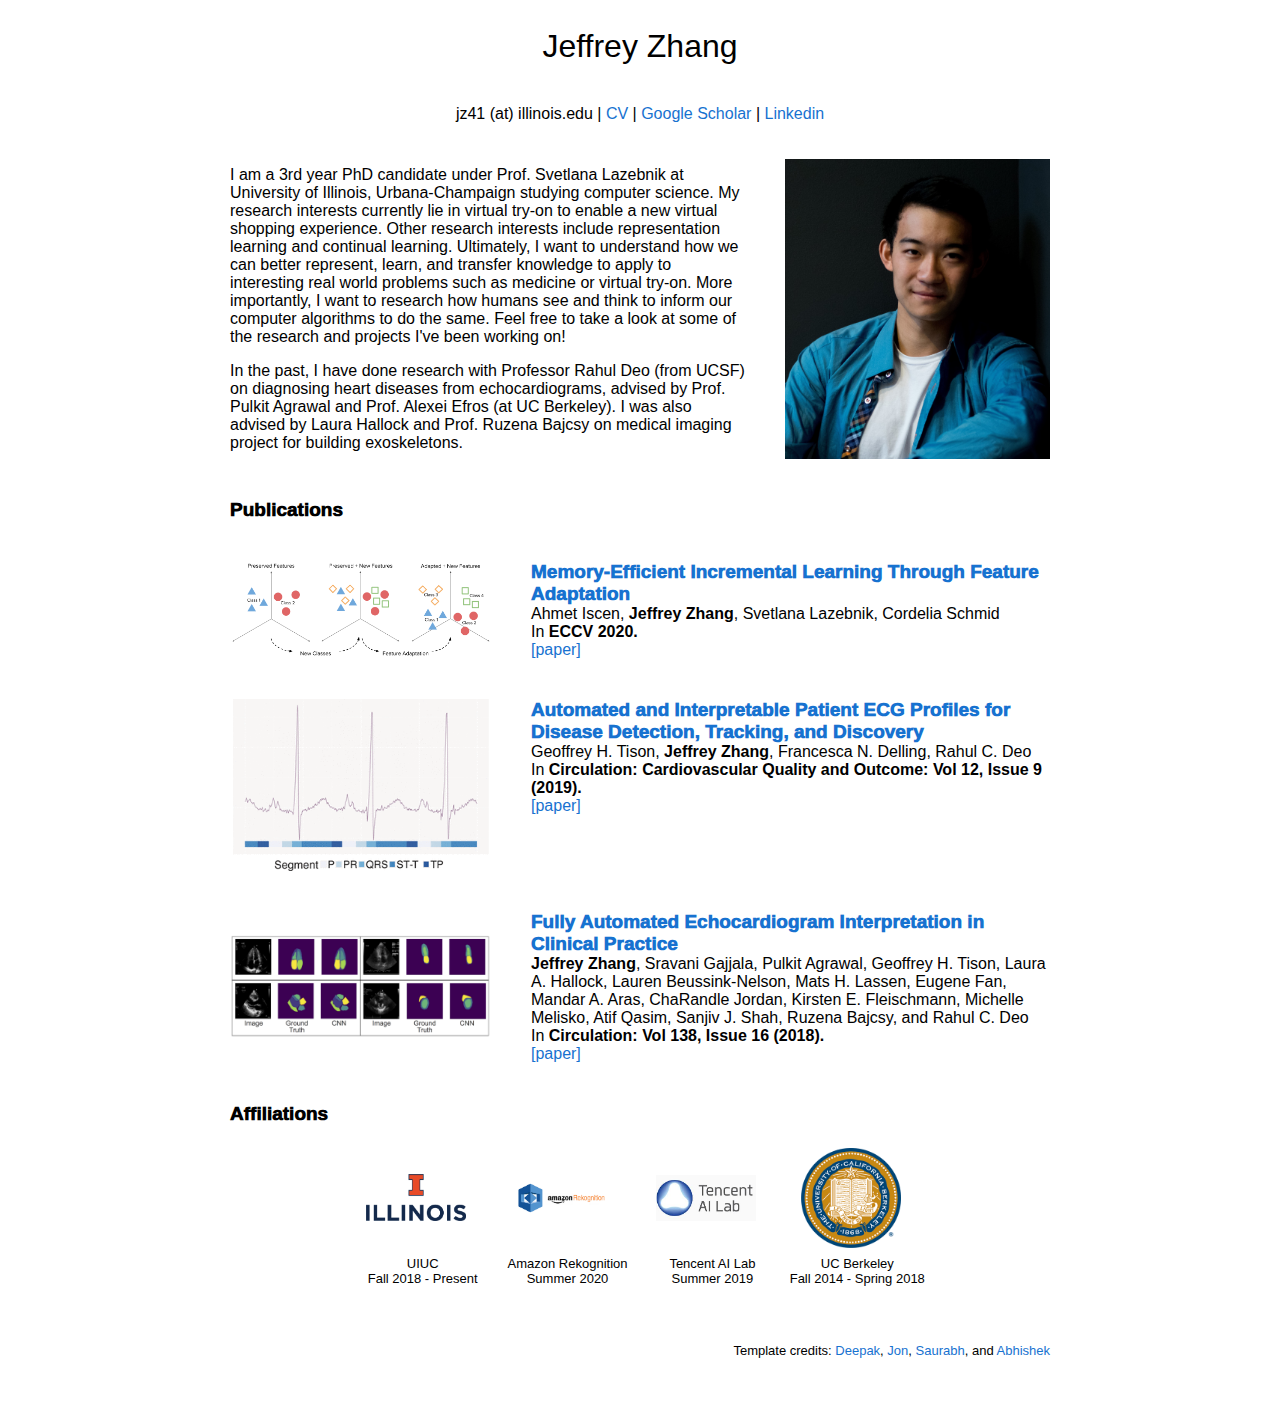
<file: index.html>
<!DOCTYPE HTML PUBLIC "-//W3C//DTD HTML 4.01 Transitional//EN">
<html>
  <head>
  <script>
      (function(i,s,o,g,r,a,m){i['GoogleAnalyticsObject']=r;i[r]=i[r]||function(){
      (i[r].q=i[r].q||[]).push(arguments)},i[r].l=1*new Date();a=s.createElement(o),
      m=s.getElementsByTagName(o)[0];a.async=1;a.src=g;m.parentNode.insertBefore(a,m)
      })(window,document,'script','//www.google-analytics.com/analytics.js','ga');

      ga('create', 'UA-108114467-1', 'auto');
      ga('send', 'pageview');
  </script>
  <meta name=viewport content=“width=800”>
  <meta name="generator" content="HTML Tidy for Linux/x86 (vers 11 February 2007), see www.w3.org">
  <!-- <link href='https://fonts.googleapis.com/css?family=Titillium Web' rel='stylesheet'> -->
  <style type="text/css">
    /* Design Credits: Jon Barron and Abhishek Kar and Saurabh Gupta*/
    a {
    color: #1772d0;
    text-decoration:none;
    }
    a:focus, a:hover {
    color: #f09228;
    text-decoration:none;
    }
    body,td,th {
      font-family: 'Titillium Web', Verdana, Helvetica, sans-serif;
      font-size: 16px;
      font-weight: 400
    }
    heading {
      font-family: 'Titillium Web', Verdana, Helvetica, sans-serif;
      font-size: 19px;
      font-weight: 1000
    }
    strong {
      font-family: 'Titillium Web', Verdana, Helvetica, sans-serif;
      font-size: 16px;
      font-weight: 1200
    }
    strongred {
      font-family: 'Titillium Web', Verdana, Helvetica, sans-serif;
      color: 'red' ;
      font-size: 16px
    }
    sectionheading {
      font-family: 'Titillium Web', Verdana, Helvetica, sans-serif;
      font-size: 22px;
      font-weight: 600
    }
    </style>

  <link rel="shortcut icon" type="image/png" href="pics/illinois_square.png" />

  <title>Jeffrey Zhang</title>
  <meta http-equiv="Content-Type" content="text/html; charset=us-ascii">
  <link href='http://fonts.googleapis.com/css?family=Lato:400,700,400italic,700italic' rel='stylesheet' type='text/css'>
  </head>
  <body>
  <table width="900" border="0" align="center" cellspacing="0" cellpadding="20">
    <tr>
        <td halign="center">
          <p align="center">
            <font size="6">Jeffrey Zhang</font>
          </p>
        </td>
      </tr>
    <tr>
    <td>
      <table width="100%" align="center" border="0" cellspacing="0" cellpadding="20">
      <tr>
        <td width="67%" valign="middle">
        <p> I am a 3rd year PhD candidate under Prof. Svetlana Lazebnik at University of Illinois, Urbana-Champaign studying computer science. My research interests currently lie in virtual try-on to enable a new virtual shopping experience. Other research interests include representation learning and continual learning. Ultimately, I want to understand how we can better represent, learn, and transfer knowledge to apply to interesting real world problems such as medicine or virtual try-on. More importantly, I want to research how humans see and think to inform our computer algorithms to do the same. Feel free to take a look at some of the research and projects I've been working on! </p>
        <p>
        In the past, I have done research with Professor Rahul Deo (from UCSF) on diagnosing heart diseases from echocardiograms, advised by Prof. Pulkit Agrawal and Prof. Alexei Efros (at UC Berkeley). I was also advised by Laura Hallock and Prof. Ruzena Bajcsy on medical imaging project for building exoskeletons. </p>
      </td>

         
     <p align="center">
      jz41 (at) illinois.edu | <a href="CV.pdf" download> CV </a>| <a href="https://scholar.google.com/citations?user=WgG-GJkAAAAJ&hl=en">Google Scholar</a> | <a href="https://www.linkedin.com/in/jeffrey-zhang-5a8030aa/">Linkedin</a>
      </p>
        </td>
        <td width="100%" valign="top">
        <img src="images/self1.jpg" height='300'>
        </td>
      </tr>
      </table>
      <table width="100%" align="center" border="0" cellspacing="0" cellpadding="20">
      <tr>
        <td width="100%" valign="middle">
          <heading>Publications</heading>
        </td>
      </tr>
      </table>

    <table width="100%" align="center" border="0" cellspacing="0" cellpadding="20">


    <tr>
      <td width="35%">
        <div class="one">
        <div class="two"><img src='images/incremental.png' alt="sym" width="100%" style="border-style: none"></div>
        </div>
        </script>
      </td>
      <td valign="top" width="65%">
        <p><a href="https://arxiv.org/pdf/2004.00713.pdf">
        <heading>Memory-Efficient Incremental Learning Through Feature Adaptation</heading></a><br>
          Ahmet Iscen, <strong>Jeffrey Zhang</strong>, Svetlana Lazebnik, Cordelia Schmid<br>
        In <strong>ECCV 2020.</strong><br>
        <a href='https://arxiv.org/pdf/2004.00713.pdf'>[paper]</a>
      </td>
    </tr>

    <tr>
      <td width="35%">
        <div class="one">
        <div class="two"><img src="images/ecg.gif" alt="sym" width="100%" style="border-style: none"></div>
        </div>
        </script>
      </td>
      <td valign="top" width="65%">
        <p><a href='https://www.ahajournals.org/doi/10.1161/CIRCOUTCOMES.118.005289'>
        <heading>Automated and Interpretable Patient ECG Profiles for Disease Detection, Tracking, and Discovery</heading></a> <br> Geoffrey H. Tison, <strong>Jeffrey Zhang</strong>, Francesca N. Delling, Rahul C. Deo <br>
        In <strong>Circulation: Cardiovascular Quality and Outcome: Vol 12, Issue 9 (2019).</strong><br>
        <a href='https://www.ahajournals.org/doi/10.1161/CIRCOUTCOMES.118.005289'>[paper]</a>
      </td>
    </tr>

    <tr>
      <td width="35%">
        <div class="one">
        <div class="two"><img src="images/echo.png" alt="sym" width="100%" style="border-style: none"></div>
        </div>
        </script>
      </td>
      <td valign="top" width="65%">
        <p><a href='https://www.ahajournals.org/doi/full/10.1161/CIRCULATIONAHA.118.034338'>
        <heading>Fully Automated Echocardiogram Interpretation in Clinical Practice </heading></a><br>
          <strong>Jeffrey Zhang</strong>, Sravani Gajjala, Pulkit Agrawal, Geoffrey H. Tison, Laura A. Hallock, Lauren Beussink-Nelson, Mats H. Lassen, Eugene Fan, Mandar A. Aras, ChaRandle Jordan, Kirsten E. Fleischmann, Michelle Melisko, Atif Qasim, Sanjiv J. Shah, Ruzena Bajcsy, and Rahul C. Deo<br>
        In <strong>Circulation: Vol 138, Issue 16 (2018).</strong><br>
        <a href='https://www.ahajournals.org/doi/full/10.1161/CIRCULATIONAHA.118.034338'>[paper]</a>
      </td>
    </tr>

       <!--<table id="thanks" width="100%" align="center" border="0" cellspacing="0" cellpadding="20">-->
            <!--<tr>-->
              <!--<td>-->
                <!--<br>-->
                <!--<p align="right"><font size="2">-->
                  <!--<a href="http://www.cs.berkeley.edu/~barron/">(imitation is the sincerest form of flattery)</a>-->
                  <!--</font>-->
                <!--</p>-->
              <!--</td>-->
            <!--</tr>-->

          <!--</table>-->
     
      </table>
<table width="100%" align="center" border="0" cellspacing="0" cellpadding="20">
      <tbody><tr>
        <td>
        <heading>Affiliations</heading>
        </td>
      </tr>
      </tbody></table>
	  <table align="center" >
    <tbody><tr>
        <td width="24%" align="center">
            <a href="http://www.iitk.ac.in/" target="_blank">
            <img style="width:100px"  src="images/illinois.png"></a>&nbsp &nbsp
        </td>
        <td width="24%" align="center">
            <a href="https://www.umass.edu/" target="_blank">
            <img style="width:100px"  src="images/amazon.png"></a>&nbsp &nbsp
        </td>
        <td width="24%" align="center">
            <a href="https://cs.illinois.edu/" target="_blank">
            <img style="width:100px" src="images/tencent.jpeg"></a>&nbsp &nbsp
        </td>
        <td width="24%" align="center">
            <a href="https://www.uber.com/info/atg/" target="_blank">
            <img style="width:100px" src="images/berkeley.png"></a>&nbsp &nbsp
        </td>
    </tr>
    <tr>
        <td width="24%" align="center"><font size="2">UIUC<br>Fall 2018 - Present</font></td>
        <td width="24%" align="center"><font size="2">Amazon Rekognition<br>Summer 2020</font></td>
        <td width="24%" align="center"><font size="2">Tencent AI Lab<br>Summer 2019</font></td>
        <td width="24%" align="center"><font size="2">UC Berkeley<br>Fall 2014 - Spring 2018</font></td>
    </tr>
</tbody></table>
<table width="100%" align="center" border="0" cellspacing="0" cellpadding="20">
    <tbody><tr><td><br><p align="right"><font size="2">
    Template credits: <a href="https://people.eecs.berkeley.edu/~pathak/">Deepak</a>, <a href="http://www.cs.berkeley.edu/~barron/">Jon</a>, <a href="http://www.cs.berkeley.edu/~sgupta/">Saurabh</a>, and <a href="https://abhishekdas.com/">Abhishek</a>
    </font></p></td></tr>
</tbody></table>
     
    </td>
    </tr>
  </table>
  </body>
</html>
</file>
